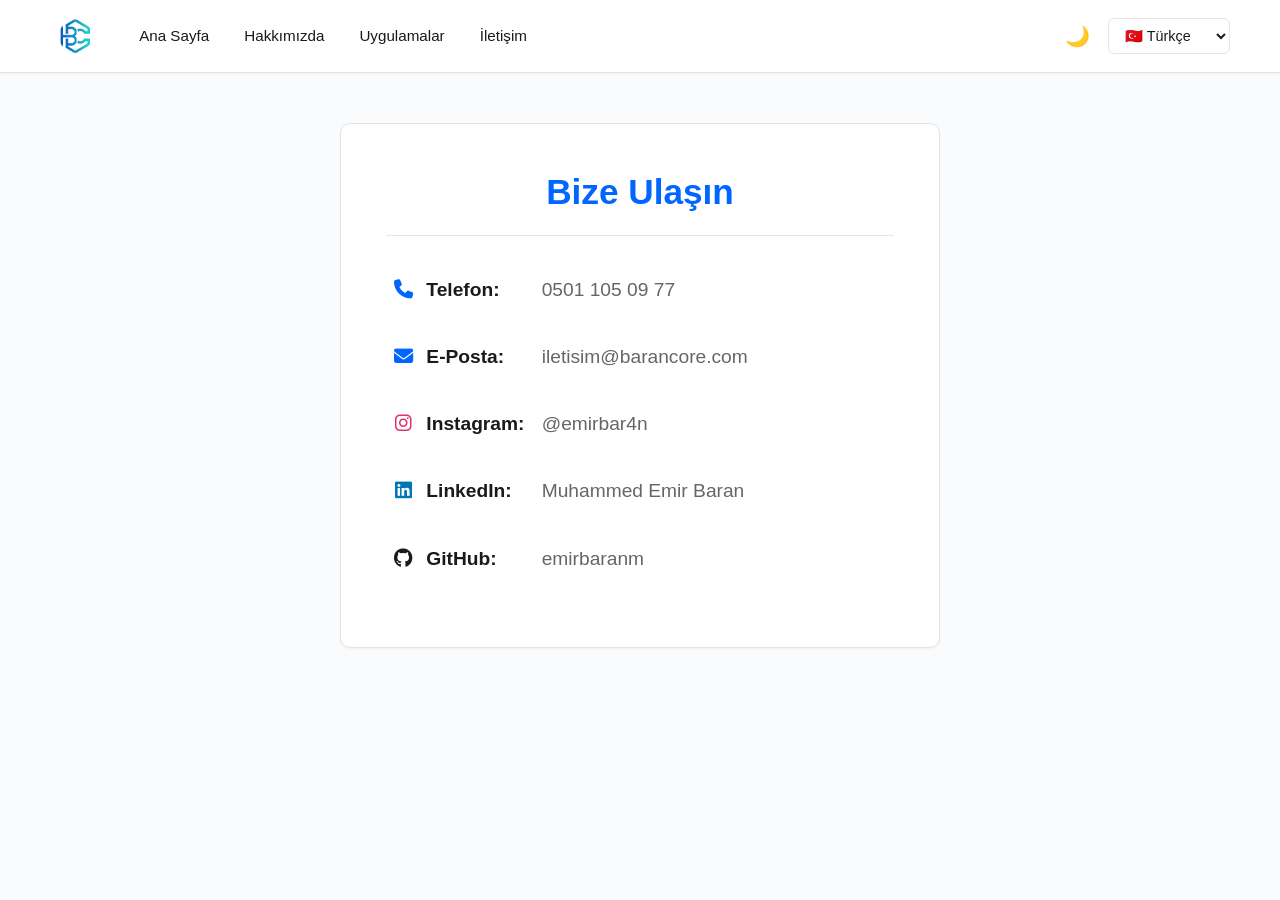
<file: iletisim.html>
<!DOCTYPE html>
<html lang="tr">
<head>
    <meta charset="UTF-8">
    <meta name="viewport" content="width=device-width, initial-scale=1.0">
    <title>İletişim - Baran Core</title>
    <link rel="stylesheet" href="style.css">
    <link rel="stylesheet" href="https://cdnjs.cloudflare.com/ajax/libs/font-awesome/6.4.0/css/all.min.css">
</head>
<body>

    <!-- AÇILIŞ ANİMASYONU EKRANI -->
    <div id="loader">
        <img src="image_d8765c.png" alt="Baran Core Yükleniyor" class="loader-logo">
    </div>

    <nav>
    <div class="nav-sol">
        <a href="index.html">
            <img src="image_d8765c.png" alt="Logo" class="nav-logo">
        </a>
        <!-- Hamburger Butonu -->
        <button class="hamburger" id="hamburger-btn">☰</button>
        
        <div class="menu-linkleri" id="mobil-menu">
            <a href="index.html" data-dil="ana_sayfa">Ana Sayfa</a>
            <a href="hakkimizda.html" data-dil="hakkimizda">Hakkımızda</a>
            <a href="uygulamalar.html" data-dil="uygulamalar">Uygulamalar</a>
            <a href="iletisim.html" data-dil="iletisim">İletişim</a>
        </div>
    </div>
    <div class="ayarlar">
        <button id="tema-butonu">🌙</button>
            <select id="dil-secici">
                <option value="tr">🇹🇷 Türkçe</option>
                <option value="en">🇬🇧 English</option>
                <option value="de">🇩🇪 Deutsch</option>
                <option value="ru">🇷🇺 Русский</option>
                <option value="zh">🇨🇳 中文</option>
            </select>
    </div>
    </nav>

    <div class="container">
        <div class="kart" style="max-width: 600px; margin: 0 auto;">
            <h1 data-dil="iletisim_baslik" style="color: var(--mavi-vurgu); text-align: center; border-bottom: 1px solid var(--cerceve); padding-bottom: 20px;">Bize Ulaşın</h1>
            
            <div style="font-size: 1.2em; line-height: 2.5; margin-top: 30px;">
                <!-- Telefon -->
                <p>
                    <i class="fa-solid fa-phone" style="width: 35px; color: var(--mavi-vurgu); text-align: center;"></i>
                    <strong data-dil="telefon" style="display: inline-block; width: 110px;">Telefon:</strong> 
                    <span style="color: var(--metin-soluk);">0501 105 09 77</span>
                </p>
                
                <!-- E-Posta -->
                <p>
                    <i class="fa-solid fa-envelope" style="width: 35px; color: var(--mavi-vurgu); text-align: center;"></i>
                    <strong data-dil="eposta" style="display: inline-block; width: 110px;">E-Posta:</strong> 
                    <a href="mailto:iletisim@barancore.com" style="color: var(--metin-soluk); text-decoration: none; transition: color 0.2s;">iletisim@barancore.com</a>
                </p>
                
                <!-- Instagram -->
                <p>
                    <i class="fa-brands fa-instagram" style="width: 35px; color: #E1306C; text-align: center;"></i>
                    <strong style="display: inline-block; width: 110px;">Instagram:</strong> 
                    <a href="https://www.instagram.com/emirbar4n/" target="_blank" style="color: var(--metin-soluk); text-decoration: none; transition: color 0.2s;" onmouseover="this.style.color='#E1306C'" onmouseout="this.style.color='var(--metin-soluk)'">@emirbar4n</a>
                </p>
                
                <!-- LinkedIn -->
                <p>
                    <i class="fa-brands fa-linkedin" style="width: 35px; color: #0077b5; text-align: center;"></i>
                    <strong style="display: inline-block; width: 110px;">LinkedIn:</strong> 
                    <a href="https://www.linkedin.com/in/muhammed-emir-baran-339939253/" target="_blank" style="color: var(--metin-soluk); text-decoration: none; transition: color 0.2s;" onmouseover="this.style.color='#0077b5'" onmouseout="this.style.color='var(--metin-soluk)'">Muhammed Emir Baran</a>
                </p>

                <!-- GitHub -->
                <p>
                    <i class="fa-brands fa-github" style="width: 35px; color: var(--metin); text-align: center;"></i>
                    <strong style="display: inline-block; width: 110px;">GitHub:</strong> 
                    <a href="https://github.com/emirbaranm" target="_blank" style="color: var(--metin-soluk); text-decoration: none; transition: color 0.2s;" onmouseover="this.style.color='var(--metin)'" onmouseout="this.style.color='var(--metin-soluk)'">emirbaranm</a>
                </p>
            </div>
        </div>
    </div>

    <script src="script.js"></script>
</body>
</html>
</file>
<file: style.css>
/* ============================================================ */
/* BARAN CORE - MODERN MINIMAL RESPONSIVE DESIGN */
/* ============================================================ */

/* Temel Renkler ve Değişkenler (Aydınlık Mod) */
:root {
    --arkaplan: #fafbfc;
    --kutu-arkaplan: #ffffff;
    --metin: #1a1a1a;
    --metin-soluk: #666666;
    --mavi-vurgu: #0066ff;
    --mavi-koyu: #0052cc;
    --cerceve: #e5e5e5;
    --golge: rgba(0, 0, 0, 0.05);
    --golge-hover: rgba(0, 0, 0, 0.1);
}

/* Karanlık Mod Renkleri */
body.dark-mode {
    --arkaplan: #0f0f0f;
    --kutu-arkaplan: #1a1a1a;
    --metin: #f0f0f0;
    --metin-soluk: #999999;
    --mavi-vurgu: #4d94ff;
    --mavi-koyu: #3d7dd6;
    --cerceve: #2a2a2a;
    --golge: rgba(0, 0, 0, 0.3);
    --golge-hover: rgba(0, 0, 0, 0.5);
}

/* Genel Ayarlar */
* {
    box-sizing: border-box;
}

html, body {
    margin: 0;
    padding: 0;
}

body {
    font-family: -apple-system, BlinkMacSystemFont, 'Segoe UI', 'Roboto', 'Oxygen', 'Ubuntu', 'Cantarell', sans-serif;
    background-color: var(--arkaplan);
    color: var(--metin);
    transition: background-color 0.3s ease, color 0.3s ease;
    line-height: 1.6;
    font-size: 16px;
}

/* ============================================================ */
/* AÇILIŞ ANİMASYONU (LOADER) */
/* ============================================================ */

#loader {
    position: fixed;
    top: 0;
    left: 0;
    width: 100%;
    height: 100vh;
    background-color: var(--arkaplan);
    display: flex;
    justify-content: center;
    align-items: center;
    z-index: 9999;
    transition: opacity 0.6s ease, visibility 0.6s ease;
}

.loader-logo {
    width: 120px;
    animation: nefes-al 1.5s infinite ease-in-out;
}

@keyframes nefes-al {
    0% { transform: scale(0.9); opacity: 0.7; }
    50% { transform: scale(1.1); opacity: 1; }
    100% { transform: scale(0.9); opacity: 0.7; }
}

/* ============================================================ */
/* MASAÜSTÜ TASARIMI (Desktop - 1024px ve üstü) */
/* ============================================================ */

/* Üst Menü (Navbar) - Masaüstü */
nav {
    background-color: var(--kutu-arkaplan);
    box-shadow: 0 1px 3px var(--golge);
    padding: 16px 50px;
    display: flex;
    justify-content: space-between;
    align-items: center;
    position: sticky;
    top: 0;
    z-index: 1000;
    border-bottom: 1px solid var(--cerceve);
}

.nav-sol {
    display: flex;
    align-items: center;
    gap: 40px;
}

.nav-logo {
    height: 40px;
    vertical-align: middle;
    transition: transform 0.3s ease, opacity 0.3s ease;
}

.nav-logo:hover {
    transform: scale(1.08);
    opacity: 0.8;
}

.menu-linkleri {
    display: flex;
    gap: 35px;
    align-items: center;
    list-style: none;
    margin: 0;
    padding: 0;
}

.menu-linkleri a {
    text-decoration: none;
    color: var(--metin);
    font-weight: 500;
    transition: color 0.2s ease;
    cursor: pointer;
    font-size: 0.95rem;
    position: relative;
}

.menu-linkleri a::after {
    content: '';
    position: absolute;
    bottom: -4px;
    left: 0;
    width: 0;
    height: 2px;
    background-color: var(--mavi-vurgu);
    transition: width 0.3s ease;
}

.menu-linkleri a:hover {
    color: var(--mavi-vurgu);
}

.menu-linkleri a:hover::after {
    width: 100%;
}

/* Hamburger Menü */
.hamburger {
    display: none;
    font-size: 24px;
    cursor: pointer;
    background: none;
    border: none;
    color: var(--metin);
    transition: color 0.2s ease;
}

.hamburger:hover {
    color: var(--mavi-vurgu);
}

/* Ayarlar (Tema ve Dil) */
.ayarlar {
    display: flex;
    align-items: center;
    gap: 12px;
}

select {
    padding: 8px 12px;
    border-radius: 6px;
    border: 1px solid var(--cerceve);
    background-color: var(--kutu-arkaplan);
    color: var(--metin);
    cursor: pointer;
    font-family: inherit;
    font-size: 0.9rem;
    transition: border-color 0.2s ease, box-shadow 0.2s ease;
}

select:hover {
    border-color: var(--mavi-vurgu);
}

select:focus {
    outline: none;
    border-color: var(--mavi-vurgu);
    box-shadow: 0 0 0 2px rgba(0, 102, 255, 0.1);
}

button#tema-butonu {
    background: none;
    border: none;
    font-size: 20px;
    cursor: pointer;
    color: var(--metin);
    transition: transform 0.2s ease;
}

button#tema-butonu:hover {
    transform: scale(1.15);
}

/* İçerik Konteyneri - Masaüstü */
.container {
    max-width: 1200px;
    margin: 50px auto;
    padding: 0 30px;
}

/* Modern Kart Yapısı */
.kart {
    background-color: var(--kutu-arkaplan);
    border-radius: 10px;
    padding: 45px;
    box-shadow: 0 1px 3px var(--golge);
    margin-bottom: 40px;
    border: 1px solid var(--cerceve);
    transition: box-shadow 0.3s ease, border-color 0.3s ease;
}

.kart:hover {
    box-shadow: 0 4px 12px var(--golge-hover);
    border-color: var(--mavi-vurgu);
}

/* Başlıklar */
h1 {
    font-size: 2.2rem;
    margin: 0 0 15px 0;
    font-weight: 600;
    line-height: 1.3;
}

h2 {
    font-size: 1.8rem;
    margin: 0 0 20px 0;
    font-weight: 600;
}

h3 {
    font-size: 1.2rem;
    margin: 0 0 12px 0;
    font-weight: 600;
}

/* Butonlar */
.buton {
    display: inline-block;
    background-color: var(--mavi-vurgu);
    color: #fff !important;
    padding: 12px 28px;
    border-radius: 6px;
    text-decoration: none;
    font-weight: 600;
    transition: all 0.3s ease;
    font-size: 0.95rem;
    border: 2px solid var(--mavi-vurgu);
    cursor: pointer;
}

.buton:hover {
    background-color: var(--mavi-koyu);
    border-color: var(--mavi-koyu);
    transform: translateY(-2px);
    box-shadow: 0 4px 12px rgba(0, 102, 255, 0.2);
}

/* Uygulamalar Izgarası - Masaüstü (3 sütun) */
.uygulama-grid {
    display: grid;
    grid-template-columns: repeat(3, 1fr);
    gap: 28px;
    margin-bottom: 40px;
}

.uygulama-karti {
    background-color: var(--kutu-arkaplan);
    border-radius: 10px;
    overflow: hidden;
    box-shadow: 0 1px 3px var(--golge);
    border: 1px solid var(--cerceve);
    transition: all 0.3s ease;
}

.uygulama-karti:hover {
    transform: translateY(-6px);
    box-shadow: 0 8px 24px var(--golge-hover);
    border-color: var(--mavi-vurgu);
}

.uygulama-gorsel {
    width: 100%;
    height: 200px;
    object-fit: cover;
    transition: transform 0.3s ease;
}

.uygulama-karti:hover .uygulama-gorsel {
    transform: scale(1.05);
}

.uygulama-icerik {
    padding: 24px;
}

.uygulama-icerik h3 {
    margin-top: 0;
    margin-bottom: 12px;
}

.uygulama-icerik p {
    color: var(--metin-soluk);
    font-size: 0.95rem;
    margin-bottom: 16px;
    line-height: 1.5;
}

/* Resimler */
.icerik-gorseli {
    width: 100%;
    border-radius: 8px;
    margin: 24px 0;
    max-height: 400px;
    object-fit: cover;
}

/* ============================================================ */
/* TABLET TASARIMI (768px - 1023px) */
/* ============================================================ */

@media (max-width: 1023px) {
    /* Navbar - Tablet */
    nav {
        padding: 12px 25px;
    }

    .nav-sol {
        gap: 25px;
        width: 100%;
        justify-content: space-between;
    }

    .nav-logo {
        height: 36px;
    }

    .menu-linkleri {
        display: none;
        gap: 0;
        width: 100%;
        flex-direction: column;
        position: absolute;
        top: 64px;
        left: 0;
        background-color: var(--kutu-arkaplan);
        padding: 0;
        box-shadow: 0 4px 12px var(--golge);
        border-bottom: 1px solid var(--cerceve);
        list-style: none;
        margin: 0;
        z-index: 999;
    }

    .menu-linkleri.active {
        display: flex;
    }

    .menu-linkleri a {
        margin: 0;
        padding: 14px 20px;
        font-size: 0.95rem;
        border-bottom: 1px solid var(--cerceve);
        display: block;
    }

    .menu-linkleri a::after {
        display: none;
    }

    .menu-linkleri a:last-child {
        border-bottom: none;
    }

    .hamburger {
        display: block;
        font-size: 22px;
    }

    /* Ayarlar - Tablet */
    .ayarlar {
        width: 100%;
        margin-top: 12px;
        justify-content: flex-end;
        gap: 10px;
    }

    select {
        font-size: 0.9rem;
        padding: 8px 10px;
    }

    /* Container - Tablet */
    .container {
        max-width: 100%;
        margin: 30px auto;
        padding: 0 20px;
    }

    /* Kartlar - Tablet */
    .kart {
        padding: 30px;
    }

    h1 {
        font-size: 1.8rem;
    }

    h2 {
        font-size: 1.5rem;
    }

    /* Uygulamalar Izgarası - Tablet (2 sütun) */
    .uygulama-grid {
        grid-template-columns: repeat(2, 1fr);
        gap: 20px;
    }

    .uygulama-gorsel {
        height: 180px;
    }

    .uygulama-icerik {
        padding: 20px;
    }

    .uygulama-icerik h3 {
        font-size: 1.1rem;
    }

    .uygulama-icerik p {
        font-size: 0.9rem;
    }

    .buton {
        padding: 10px 24px;
        font-size: 0.9rem;
    }

    .icerik-gorseli {
        max-height: 300px;
    }
}

/* ============================================================ */
/* MOBİL TASARIMI (480px - 767px) */
/* ============================================================ */

@media (max-width: 767px) {
    /* Navbar - Mobil */
    nav {
        padding: 10px 15px;
        gap: 10px;
    }

    .nav-sol {
        display: flex;
        justify-content: space-between;
        align-items: center;
        gap: 12px;
        width: auto;
    }

    .nav-logo {
        height: 32px;
    }

    .menu-linkleri {
        display: none;
        flex-direction: column;
        position: absolute;
        top: 55px;
        left: 0;
        width: 100%;
        background-color: var(--kutu-arkaplan);
        padding: 0;
        box-shadow: 0 4px 12px var(--golge);
        border-bottom: 2px solid var(--mavi-vurgu);
        z-index: 999;
        list-style: none;
        margin: 0;
    }

    .menu-linkleri.active {
        display: flex;
    }

    .menu-linkleri a {
        padding: 12px 18px;
        margin: 0;
        font-size: 0.95rem;
        border-bottom: 1px solid var(--cerceve);
        display: block;
    }

    .menu-linkleri a:last-child {
        border-bottom: none;
    }

    .hamburger {
        display: block;
        font-size: 20px;
    }

    /* Ayarlar - Mobil */
    .ayarlar {
        width: 100%;
        gap: 8px;
        justify-content: flex-end;
    }

    select {
        font-size: 0.85rem;
        padding: 6px 10px;
        border-radius: 4px;
        max-width: 140px;
    }

    button#tema-butonu {
        font-size: 18px;
    }

    /* Container - Mobil */
    .container {
        max-width: 100%;
        margin: 20px auto;
        padding: 0 15px;
    }

    /* Kartlar - Mobil */
    .kart {
        padding: 20px;
        border-radius: 8px;
        margin-bottom: 20px;
    }

    h1 {
        font-size: 1.5rem;
    }

    h2 {
        font-size: 1.25rem;
    }

    h3 {
        font-size: 1.1rem;
    }

    p {
        font-size: 0.95rem;
    }

    /* Uygulamalar Izgarası - Mobil (1 sütun) */
    .uygulama-grid {
        grid-template-columns: 1fr;
        gap: 15px;
    }

    .uygulama-gorsel {
        height: 180px;
    }

    .uygulama-icerik {
        padding: 16px;
    }

    .uygulama-icerik h3 {
        font-size: 1.05rem;
    }

    .uygulama-icerik p {
        font-size: 0.9rem;
    }

    /* Butonlar - Mobil */
    .buton {
        display: block;
        width: 100%;
        text-align: center;
        padding: 12px 16px;
        font-size: 0.9rem;
    }

    .icerik-gorseli {
        max-height: 250px;
        margin: 16px 0;
    }
}

/* ============================================================ */
/* ÇOKÇA KÜÇÜK MOBIL CIHAZLAR (0px - 479px) */
/* ============================================================ */

@media (max-width: 479px) {
    /* Navbar - Mini Mobil */
    nav {
        padding: 8px 10px;
        gap: 8px;
    }

    .nav-logo {
        height: 28px;
    }

    .nav-sol {
        gap: 8px;
    }

    .hamburger {
        font-size: 18px;
    }

    .menu-linkleri {
        top: 50px;
    }

    .menu-linkleri a {
        padding: 10px 14px;
        font-size: 0.9rem;
    }

    /* Select ve Tema - Mini Mobil */
    select {
        font-size: 0.75rem;
        padding: 5px 8px;
        max-width: 110px;
    }

    button#tema-butonu {
        font-size: 16px;
    }

    /* Container - Mini Mobil */
    .container {
        padding: 0 12px;
        margin: 15px auto;
    }

    /* Kartlar - Mini Mobil */
    .kart {
        padding: 16px;
        margin-bottom: 15px;
    }

    h1 {
        font-size: 1.3rem;
    }

    h2 {
        font-size: 1.1rem;
    }

    h3 {
        font-size: 1rem;
    }

    p {
        font-size: 0.9rem;
    }

    /* Uygulamalar Izgarası - Mini Mobil */
    .uygulama-grid {
        gap: 12px;
    }

    .uygulama-gorsel {
        height: 160px;
    }

    .uygulama-icerik {
        padding: 12px;
    }

    .uygulama-icerik h3 {
        font-size: 0.95rem;
        margin-bottom: 8px;
    }

    .uygulama-icerik p {
        font-size: 0.85rem;
    }

    .buton {
        padding: 10px 12px;
        font-size: 0.85rem;
    }

    .icerik-gorseli {
        max-height: 200px;
        margin: 12px 0;
    }
}
</file>
